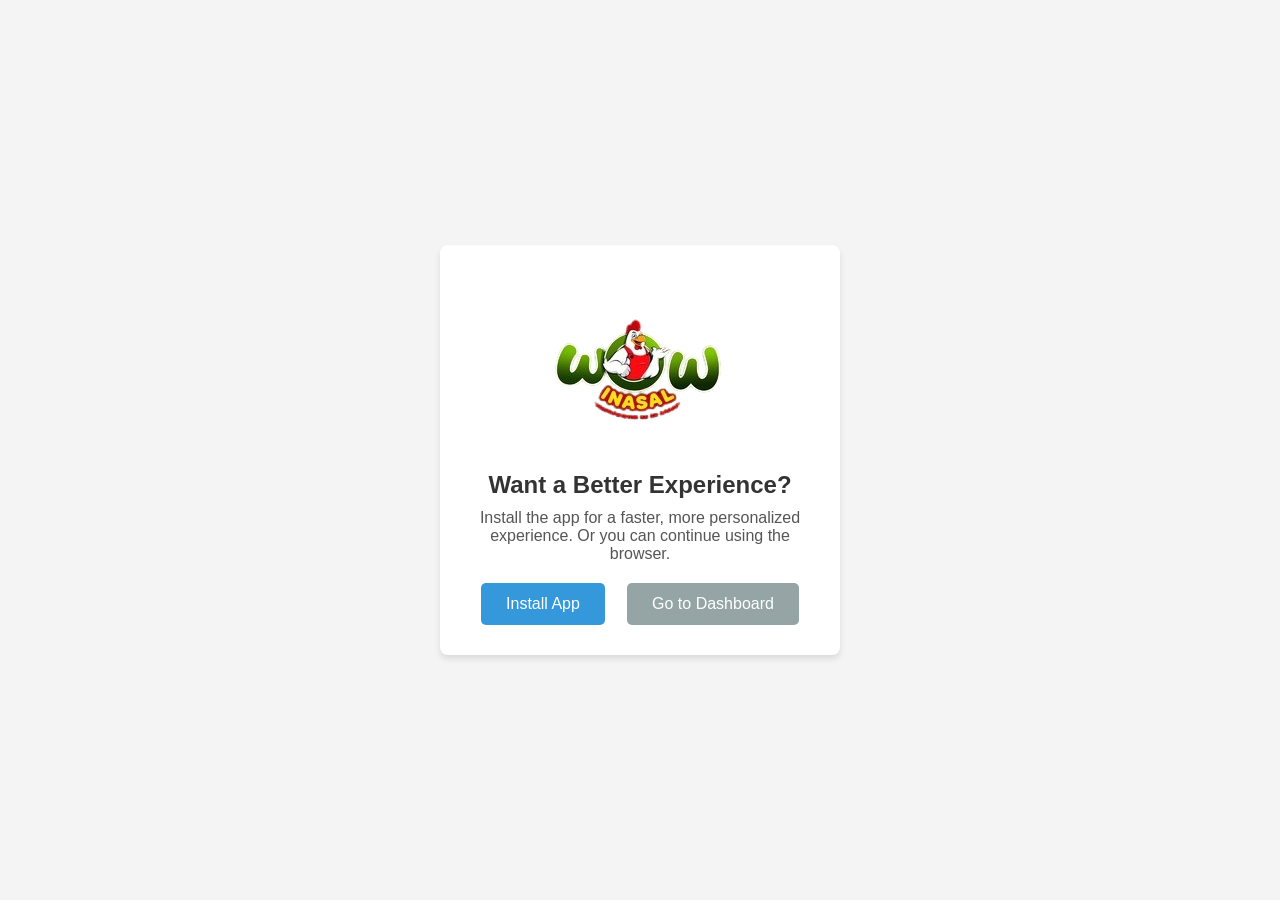
<file: public/install/index.html>
<!DOCTYPE html>
<html lang="en">
<head>
    <meta charset="UTF-8">
    <meta name="viewport" content="width=device-width, initial-scale=1.0">
    <title>Install the App or Continue in Browser</title>

    <link rel="icon" href="../install/logo/logo-95x95.png">
    <link rel="manifest" href="../install/manifestv6.json">
    <style>
        /* General Reset */
        * {
            margin: 0;
            padding: 0;
            box-sizing: border-box;
        }

        /* Body Styling */
        body {
            font-family: Arial, sans-serif;
            background-color: #f4f4f4;
            display: flex;
            justify-content: center;
            align-items: center;
            height: 100vh;
        }

        /* Main container for centering content */
        .container {
            background-color: #ffffff;
            padding: 30px;
            border-radius: 8px;
            box-shadow: 0 4px 6px rgba(0, 0, 0, 0.1);
            text-align: center;
            max-width: 400px;
            width: 100%;
        }

        /* Header Styling */
        h1 {
            color: #333333;
            font-size: 24px;
            margin-bottom: 10px;
        }

        /* Paragraph Styling */
        p {
            color: #555555;
            font-size: 16px;
            margin-bottom: 20px;
        }

        /* Buttons Styling */
        .buttons {
            display: flex;
            justify-content: space-around;
        }

        button {
            padding: 12px 25px;
            font-size: 16px;
            border: none;
            border-radius: 5px;
            cursor: pointer;
            transition: background-color 0.3s;
        }

        .install-btn {
            background-color: #3498db; /* Primary blue for install button */
            color: #ffffff;
        }

        .install-btn:hover {
            background-color: #2980b9;
        }

        .continue-btn {
            background-color: #95a5a6; /* Secondary gray for continue button */
            color: #ffffff;
        }

        .continue-btn:hover {
            background-color: #7f8c8d;
        }
    </style>
</head>
<body>
    <div class="container">
        <div class="content">
            <div style="text-align: center;">
                <img src="../install/logo/logo-192x192.png" alt="">
            </div>
            <h1>Want a Better Experience?</h1>
            <p>Install the app for a faster, more personalized experience. Or you can continue using the browser.</p>
            <div class="buttons">
                <button class="install-btn" id="btn">Install App</button>
                <a href="/dashboard">
                    <button class="continue-btn">Go to Dashboard</button>
                </a>
            </div>
        </div>
    </div>

    <script src="../install/install.js"></script>
    <script src="../install/serviceWorkerRegister.js"></script>
</body>
</html>
</file>
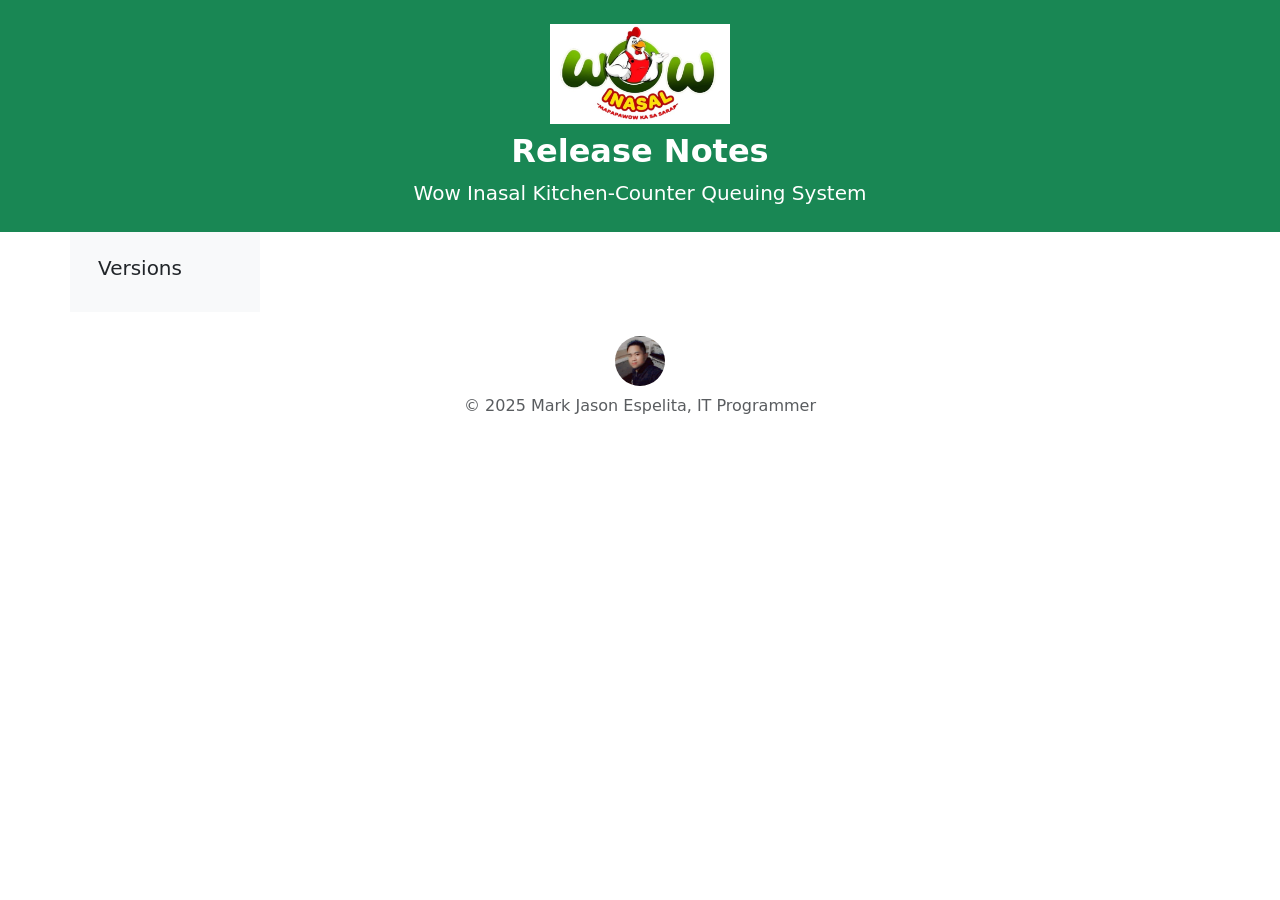
<file: public/release-notes.html>
<!DOCTYPE html>
<html lang="en">
<head>
  <meta charset="UTF-8" />
  <meta name="viewport" content="width=device-width, initial-scale=1.0"/>
  <title>Release Notes | Wow Inasal Kitchen-Counter Queuing System</title>
  <link href="https://cdn.jsdelivr.net/npm/bootstrap@5.3.3/dist/css/bootstrap.min.css" rel="stylesheet"/>
  <script src="https://code.jquery.com/jquery-3.6.0.min.js"></script>
  <style>
    html {
      scroll-behavior: smooth;
    }
    .banner-img {
      max-height: 100px;
      object-fit: contain;
    }
    .developer-img {
      width: 50px;
      height: 50px;
      object-fit: cover;
      border-radius: 50%;
    }
    .sidebar a {
      display: block;
      padding: 0.5rem 1rem;
      color: #000;
      text-decoration: none;
    }
    .sidebar a:hover {
      background-color: #e9ecef;
    }
    @media (min-width: 768px) {
      .mobile-sidebar-toggle {
        display: none;
      }
    }
  </style>
</head>
<body>

  <!-- Header Banner -->
  <header class="bg-success text-white text-center py-4">
    <img src="assets/wow_inasal_logo.jpg" alt="Release Notes" class="banner-img mb-2"/>
    <h1 class="h2 fw-bold">Release Notes</h1>
    <p class="lead mb-0">Wow Inasal Kitchen-Counter Queuing System</p>
  </header>

  <!-- Sidebar Toggle Button (Mobile Only) -->
  <div class="container mt-3 d-md-none text-end">
    <button class="btn btn-outline-success mobile-sidebar-toggle" type="button" data-bs-toggle="collapse" data-bs-target="#sidebarCollapse" aria-expanded="false" aria-controls="sidebarCollapse">
      ☰ Versions
    </button>
  </div>

  <!-- Layout with Sidebar -->
  <div class="container">
    <div class="row">

      <!-- Collapsible Sidebar -->
      <nav class="col-md-3 col-lg-2 collapse d-md-block bg-light sidebar py-4" id="sidebarCollapse">
        <h5 class="px-3">Versions</h5>
        <div id="version-links" class="px-2">
          <!-- Dynamic version links go here -->
        </div>
      </nav>

      <!-- Main Content -->
      <main class="col-md-9 col-lg-10 py-4" id="release-notes-container">
        <!-- Dynamic release notes will be injected here -->
      </main>
    </div>
  </div>

  <!-- Footer -->
  <footer class="text-center text-muted py-4">
    <img src="./assets/developer.png" alt="Developer" class="developer-img mb-2" />
    <div>© 2025 Mark Jason Espelita, IT Programmer</div>
  </footer>

  <!-- JavaScript to Fetch GitHub Releases -->
  <script>
    const container = $('#release-notes-container');
    const versionLinks = $('#version-links');

    $.get('https://api.github.com/repos/mjespelita/wow_inasal/releases', function(data) {
      data.forEach((release, index) => {
        const id = `release-${index}`;
        const authorName = release.author?.login || 'Unknown Author';
        const authorAvatar = release.author?.avatar_url || '';
        const releaseDate = new Date(release.published_at).toLocaleString();
        const bodyItems = (release.body || '')
          .split(/\r?\n/)
          .filter(line => line.trim().startsWith('*'))
          .map(line => line.replace(/^\*\s*/, ''));

        versionLinks.append(`<a href="#${id}" class="version-link">Version ${release.tag_name}</a>`);

        const releaseDateFormatted = new Date(release.published_at).toLocaleString('en-US', {
          year: 'numeric',
          month: 'long',
          day: 'numeric',
          hour: 'numeric',
          minute: '2-digit',
          hour12: true,
          timeZoneName: 'short' // Optional: shows timezone like GMT+X
        });

        const card = $(`
          <div class="card mb-4 shadow-sm" id="${id}">
            <div class="card-body">
              <h3 class="card-title fw-bold">Version ${release.tag_name}</h3>
              <h6 class="card-subtitle text-muted mb-2">
                Release Date: ${releaseDateFormatted} |
                <a href="${release.html_url}" target="_blank">${release.html_url}</a>
              </h6>
              <div class="d-flex align-items-center mb-3">
                <img src="${authorAvatar}" class="developer-img me-2" alt="Author"/>
                <span class="text-muted">Released by: ${authorName}</span>
              </div>
              <h5>${release.name}</h5>
              <ul>
                ${bodyItems.map(item => `<li>${item}</li>`).join('')}
              </ul>
            </div>
          </div>
        `);

        container.append(card);
      });
    });

    // Smooth scroll on version links
    $(document).on('click', '.version-link', function(e) {
      e.preventDefault();
      const target = $($(this).attr('href'));
      if (target.length) {
        $('html, body').animate({
          scrollTop: target.offset().top - 20
        }, 500);

        // Collapse sidebar on small screens
        if (window.innerWidth < 768) {
          const sidebar = bootstrap.Collapse.getInstance(document.getElementById('sidebarCollapse'));
          if (sidebar) sidebar.hide();
        }
      }
    });
  </script>

  <!-- Bootstrap JS (Required for collapse) -->
  <script src="https://cdn.jsdelivr.net/npm/bootstrap@5.3.3/dist/js/bootstrap.bundle.min.js"></script>
</body>
</html>
</file>
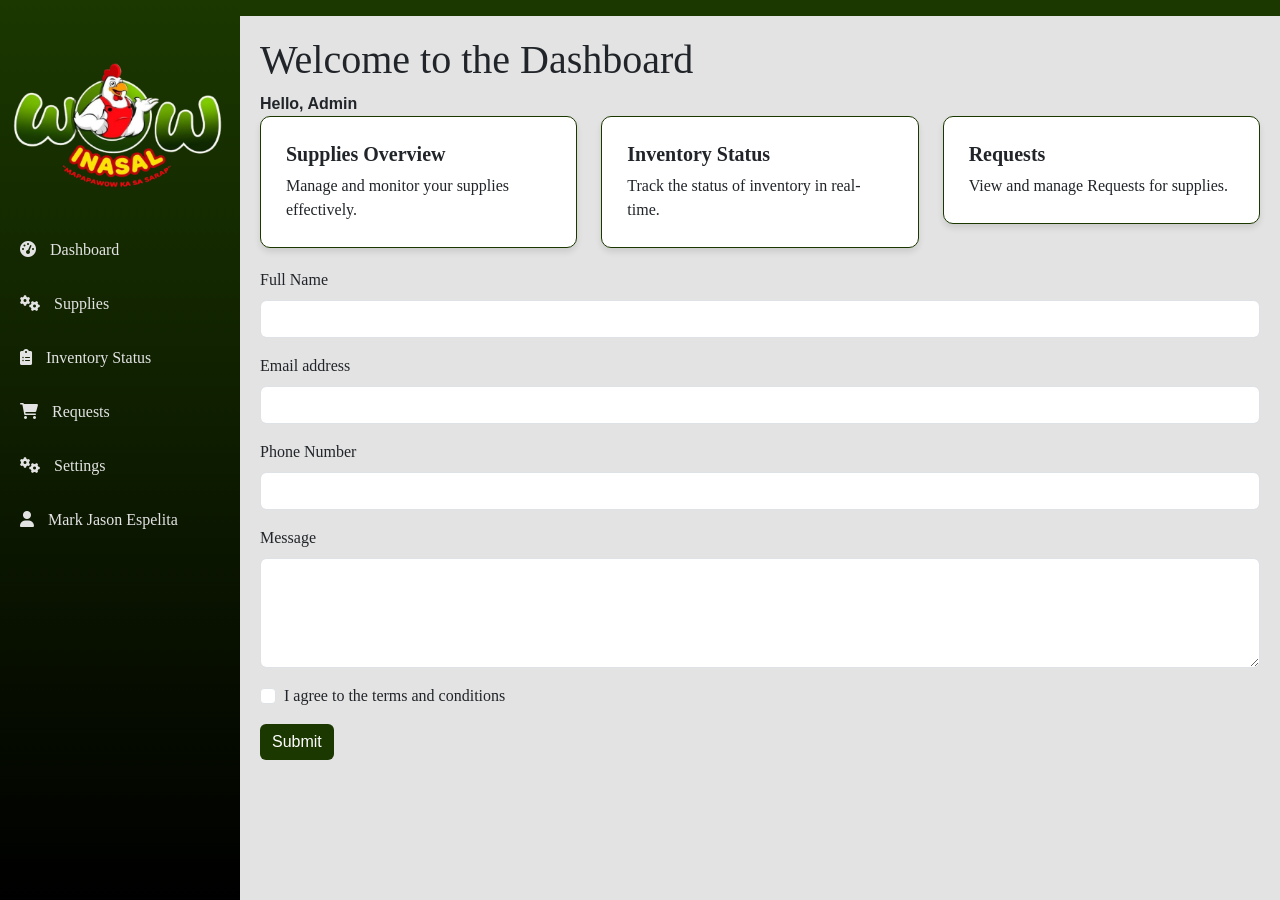
<file: public/template.html>
<!DOCTYPE html>
<html lang="en">

<head>
    <meta charset="UTF-8">
    <meta name="viewport" content="width=device-width, initial-scale=1.0">
    <title>Supply Monitoring Dashboard</title>
    <!-- Bootstrap CSS -->
    <link href="./assets/bootstrap/bootstrap.min.css" rel="stylesheet">
    <!-- FontAwesome for icons -->
    <link href="https://cdnjs.cloudflare.com/ajax/libs/font-awesome/6.0.0-beta3/css/all.min.css" rel="stylesheet">
    <link rel="stylesheet" href="./assets/custom/style.css">
</head>

<body>

    <!-- Sidebar for Desktop View -->
    <div class="sidebar" id="sidebar">
        <div class="logo">
            <img src="./assets/logo.png" alt="" width="100%">
        </div>
        <a href="#"><i class="fas fa-tachometer-alt"></i> Dashboard</a>
        <a href="#"><i class="fas fa-cogs"></i> Supplies</a>
        <a href="#"><i class="fas fa-clipboard-list"></i> Inventory Status</a>
        <a href="#"><i class="fas fa-shopping-cart"></i> Requests</a>
        <a href="#"><i class="fas fa-cogs"></i> Settings</a>
        <a href=""><i class="fas fa-user"></i> Mark Jason Espelita</a>
    </div>

    <!-- Sidebar for Desktop View -->
    <div class="sidebar" id="mobileSidebar" style="z-index: 2;">
        <div class="logo">
            <img src="./assets/logo.png" alt="" width="100%">
        </div>
        <a href="#"><i class="fas fa-tachometer-alt"></i> Dashboard</a>
        <a href="#"><i class="fas fa-cogs"></i> Supplies</a>
        <a href="#"><i class="fas fa-clipboard-list"></i> Inventory Status</a>
        <a href="#"><i class="fas fa-shopping-cart"></i> Requests</a>
        <a href="#"><i class="fas fa-cogs"></i> Settings</a>
        <a href=""><i class="fas fa-user"></i> Mark Jason Espelita</a>
    </div>

    <!-- Top Navbar -->
    <nav class="navbar navbar-expand-lg navbar-dark">
        <div class="container-fluid">
            <button class="navbar-toggler" type="button" data-bs-toggle="collapse" data-bs-target="#navbarNav"
                aria-controls="navbarNav" aria-expanded="false" aria-label="Toggle navigation" onclick="toggleSidebar()">
                <span class="navbar-toggler-icon"></span>
            </button>
        </div>
    </nav>

    <!-- Main Content Area -->
    <div class="content">
        <h1>Welcome to the Dashboard</h1>
        <b>Hello, Admin</b>
        <div class="row">
            <div class="col-md-4">
                <div class="card">
                    <div class="card-body">
                        <h5 class="card-title">Supplies Overview</h5>
                        <p class="card-text">Manage and monitor your supplies effectively.</p>
                    </div>
                </div>
            </div>
            <div class="col-md-4">
                <div class="card">
                    <div class="card-body">
                        <h5 class="card-title">Inventory Status</h5>
                        <p class="card-text">Track the status of inventory in real-time.</p>
                    </div>
                </div>
            </div>
            <div class="col-md-4">
                <div class="card">
                    <div class="card-body">
                        <h5 class="card-title">Requests</h5>
                        <p class="card-text">View and manage Requests for supplies.</p>
                    </div>
                </div>
            </div>

            <form action="/submit" method="POST">
                <div class="mb-3">
                    <label for="name" class="form-label">Full Name</label>
                    <input type="text" class="form-control" id="name" name="name" required>
                </div>
        
                <div class="mb-3">
                    <label for="email" class="form-label">Email address</label>
                    <input type="email" class="form-control" id="email" name="email" required>
                </div>
        
                <div class="mb-3">
                    <label for="phone" class="form-label">Phone Number</label>
                    <input type="tel" class="form-control" id="phone" name="phone">
                </div>
        
                <div class="mb-3">
                    <label for="message" class="form-label">Message</label>
                    <textarea class="form-control" id="message" name="message" rows="4" required></textarea>
                </div>
        
                <div class="mb-3 form-check">
                    <input type="checkbox" class="form-check-input" id="agree" name="agree" required>
                    <label class="form-check-label" for="agree">I agree to the terms and conditions</label>
                </div>
        
                <button type="submit" class="btn btn-success">Submit</button>
            </form>
        </div>
    </div>

    <!-- Bootstrap JS and dependencies -->
    <script src="./assets/bootstrap/bootstrap.bundle.min.js"></script>

    <!-- Custom JavaScript -->
    <script>
        function toggleSidebar() {
            document.getElementById('mobileSidebar').classList.toggle('active');
            document.getElementById('sidebar').classList.toggle('active');
        }
    </script>

</body>

</html>
</file>
<file: public/assets/custom/style.css>
:root {
    --light-green: #7DC501;
    --dark-green: #1B3800;
    --red: #C7000C;
    --yellow: #FF9C07;

    --primary-color: var(--dark-green);
    --accent-color: var(--light-green);
    --text-light: #e3e3e3;
    --bg-light: #ffffff;
    --bg-dark: #e3e3e3;
}

body {
    font-family: 'Arial', sans-serif;
    background-color: var(--bg-dark);
}

@font-face {
    font-family: "Poppins";
    src: url("https://db.onlinewebfonts.com/t/2f86dc938a55788d3416b876b43a116a.eot");
    src: url("https://db.onlinewebfonts.com/t/2f86dc938a55788d3416b876b43a116a.eot?#iefix")format("embedded-opentype"),
    url("https://db.onlinewebfonts.com/t/2f86dc938a55788d3416b876b43a116a.woff2")format("woff2"),
    url("https://db.onlinewebfonts.com/t/2f86dc938a55788d3416b876b43a116a.woff")format("woff"),
    url("https://db.onlinewebfonts.com/t/2f86dc938a55788d3416b876b43a116a.ttf")format("truetype"),
    url("https://db.onlinewebfonts.com/t/2f86dc938a55788d3416b876b43a116a.svg#Poppins")format("svg");
}

h1,h2,h3,h4,h5,h6,p,a,span,td,label,input,th,li{
    font-family: Poppins !important;
}

.btn-success, .btn-info, .btn-primary {
    background: var(--primary-color) !important;
    border: none;
}

/* accent */

.card {
    border-radius: 10px;
    box-shadow: 0 4px 6px rgba(0, 0, 0, 0.1);
    margin-bottom: 20px;
    background-color: var(--bg-light) !important;
    border: var(--primary-color) 1px solid;
}

#mobileSidebar .active {
    background-color: var(--primary-color) !important;
}

.navbar {
    background-color: var(--dark-green);
}

.active > .page-link, .page-link.active {
    z-index: 3;
    color: var(--text-light);
    background-color: var(--primary-color);
    border-color: var(--dark-green);
}

.page-link {
    color: var(--dark-green);
}

/* end accent */

#mobileSidebar {
    z-index: 1;
}

.sidebar {
    height: 100vh;
    position: fixed;
    top: 0;
    left: 0;
    width: 240px;
    background: linear-gradient(var(--primary-color), black);
    color: var(--text-light);
    transition: all 0.3s;
    padding-top: 60px;
    overflow-x: scroll;
}

.sidebar img {
    width: 100% !important;
}

.sidebar a {
    color: var(--text-light);
    text-decoration: none;
    padding: 15px 20px;
    display: block;
    font-size: 16px;
    transition: background 0.3s;
}

.sidebar a:hover {
    background-color: var(--primary-color);
}

.sidebar a i {
    margin-right: 10px;
}

.sidebar .logo {
    text-align: center;
    font-size: 24px;
    font-weight: bold;
    margin-bottom: 30px;
}

.sidebar .logo img {
    width: 50px;
}

.content {
    margin-left: 240px;
    padding: 20px;
    transition: margin-left 0.3s;
}

.navbar .navbar-brand {
    color: var(--text-light);
}

.navbar .navbar-toggler {
    border-color: var(--text-light);
}

.navbar .navbar-toggler-icon {
    background-color: var(--text-light);
}

.navbar-nav .nav-link {
    color: var(--text-light);
}

.card .card-body {
    padding: 25px;
}

.card-title {
    font-size: 20px;
    font-weight: 600;
}

/* .table>:not(caption)>*>* {
    border: none !important;
} */

@media (max-width: 768px) {
    .sidebar {
        width: 250px;
        position: fixed;
        left: -250px;
    }

    .sidebar.active {
        left: 0;
    }

    .content {
        margin-left: 0;
    }

    .navbar .navbar-toggler {
        border-color: var(--text-light);
    }

    .navbar .navbar-toggler-icon {
        background-color: var(--text-light);
    }

    .sidebar-mobile a {
        color: var(--text-light);
        text-decoration: none;
        padding: 15px;
        display: block;
    }

    .sidebar-mobile.active {
        display: block;
    }

    /* 👇 Smaller font sizes for all common elements */
    h1 { font-size: 1.2rem; }
    h2 { font-size: 1.1rem; }
    h3 { font-size: 1rem; }
    h4 { font-size: 0.95rem; }
    h5 { font-size: 0.9rem; }
    h6 { font-size: 0.85rem; }

    p, a, span, label, li, td, th, input, button, select, textarea {
        font-size: 0.75rem !important;
    }

    .card-title {
        font-size: 0.9rem;
    }

    .sidebar a {
        font-size: 12px;
    }

    .sidebar .logo {
        font-size: 16px;
    }

    .navbar .navbar-brand {
        font-size: 0.9rem;
    }

    .btn, .btn-primary, .btn-success, .btn-info {
        font-size: 0.75rem;
        padding: 6px 10px;
    }
}
</file>
